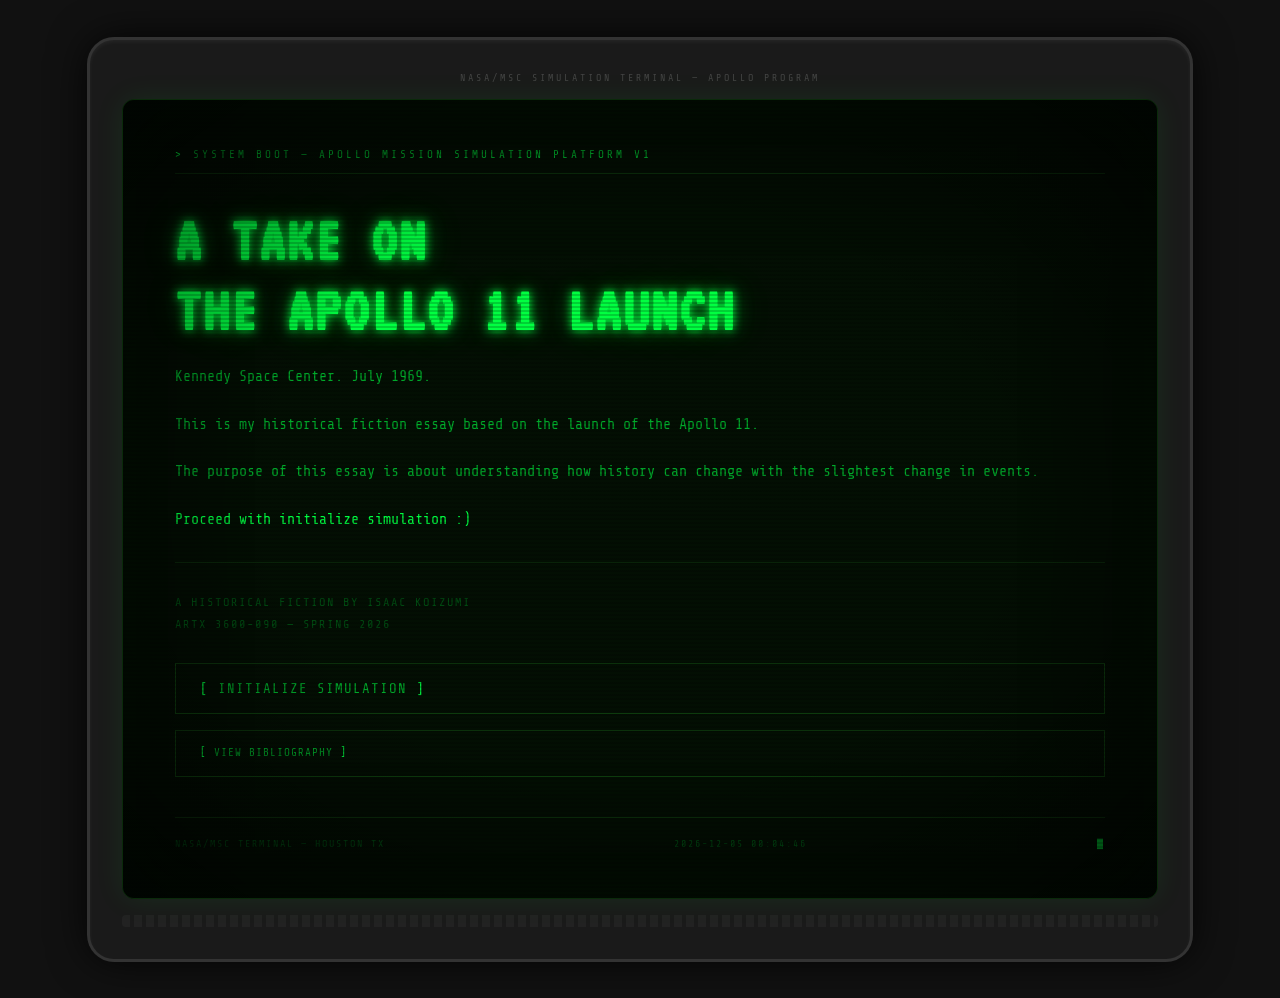
<file: index.html>
<!DOCTYPE html>
<html lang="en">
<head>
  <meta charset="UTF-8">
  <meta name="viewport" content="width=device-width, initial-scale=1.0">
  <title>A Take on the Apollo 11 Mission — Apollo 11 Simulation</title>
  <link rel="stylesheet" href="style.css">
</head>
<body>
  <div class="crt-shell">
    <div class="crt-screen">

      <div class="timestamp">SYSTEM BOOT — APOLLO MISSION SIMULATION PLATFORM v1</div>

      <h1>A TAKE ON <br>THE APOLLO 11 LAUNCH</h1>

      <p>Kennedy Space Center. July 1969.</p>
      <p>This is my historical fiction essay based on the launch of the Apollo 11.</p>
      <p>The purpose of this essay is about understanding how history can change with the slightest change in events.</p>
      <p class="highlight">Proceed with initialize simulation :)</p>

      <hr class="divider">

      <p style="font-size:12px; color:#004d12; letter-spacing:2px;">A HISTORICAL FICTION BY ISAAC KOIZUMI<br>ARTX 3600-090 — SPRING 2026</p>

      <div class="choices" style="margin-top: 28px;">
        <a class="btn" href="opening.html">INITIALIZE SIMULATION</a>
        <a class="btn" href="bibliography.html" style="font-size:11px;">VIEW BIBLIOGRAPHY</a>
      </div>

      <div class="status-bar">
        <span>NASA/MSC TERMINAL — HOUSTON TX</span>
        <span id="clock">——</span>
        <span class="blink">█</span>
      </div>

    </div>
  </div>
  <script src="crt.js"></script>
</body>
</html>
</file>
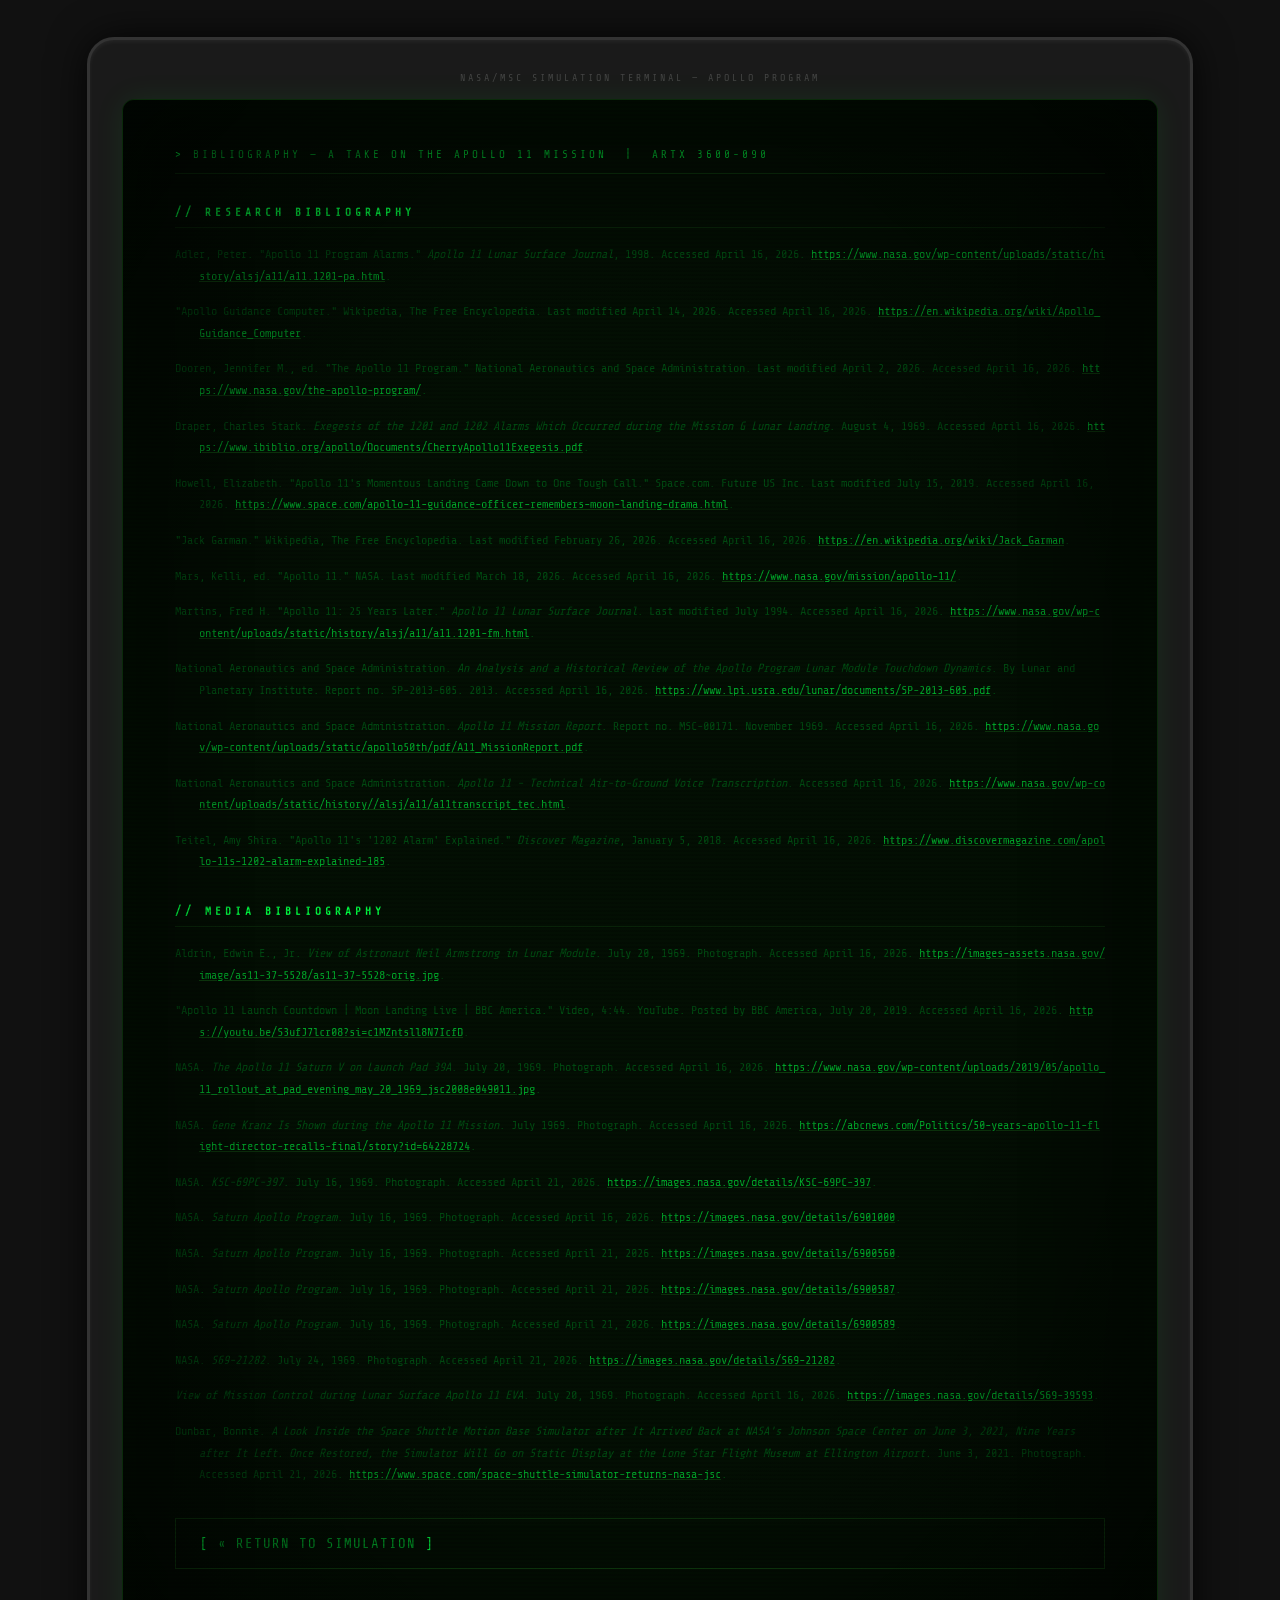
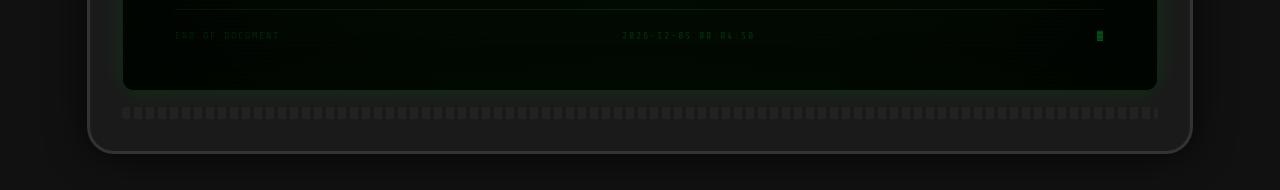
<file: bibliography.html>
<!DOCTYPE html>
<html lang="en">
<head>
  <meta charset="UTF-8">
  <meta name="viewport" content="width=device-width, initial-scale=1.0">
  <title>One Small Step — Bibliography</title>
  <link rel="stylesheet" href="style.css">
  <style>
    .bib-section h3 {
      font-family: 'Share Tech Mono', monospace;
      font-size: 11px;
      color: var(--green);
      letter-spacing: 4px;
      text-transform: uppercase;
      margin: 32px 0 16px;
      position: relative;
      z-index: 5;
      border-bottom: 1px solid #0a2a0a;
      padding-bottom: 8px;
    }
    .bib-entry {
      font-family: 'Share Tech Mono', monospace;
      font-size: 12px;
      color: #004d12;
      line-height: 1.8;
      margin-bottom: 14px;
      padding-left: 24px;
      text-indent: -24px;
      position: relative;
      z-index: 5;
    }
    .bib-entry a {
      color: var(--green-dim);
      text-decoration: underline;
      text-decoration-color: #0d3a0d;
      word-break: break-all;
    }
    .bib-entry a:hover { color: var(--green); }
    .bib-entry em { font-style: italic; }
  </style>
</head>
<body>
  <div class="crt-shell">
    <div class="crt-screen">

      <div class="timestamp">BIBLIOGRAPHY — A TAKE ON THE APOLLO 11 MISSION &nbsp;|&nbsp; ARTX 3600-090 </div>

      <div class="bib-section">
        <h3>// RESEARCH BIBLIOGRAPHY</h3>

        <p class="bib-entry">Adler, Peter. "Apollo 11 Program Alarms." <em>Apollo 11 Lunar Surface Journal</em>, 1998. Accessed April 16, 2026. <a href="https://www.nasa.gov/wp-content/uploads/static/history/alsj/a11/a11.1201-pa.html" target="_blank">https://www.nasa.gov/wp-content/uploads/static/history/alsj/a11/a11.1201-pa.html</a>.</p>

        <p class="bib-entry">"Apollo Guidance Computer." Wikipedia, The Free Encyclopedia. Last modified April 14, 2026. Accessed April 16, 2026. <a href="https://en.wikipedia.org/wiki/Apollo_Guidance_Computer" target="_blank">https://en.wikipedia.org/wiki/Apollo_Guidance_Computer</a>.</p>

        <p class="bib-entry">Dooren, Jennifer M., ed. "The Apollo 11 Program." National Aeronautics and Space Administration. Last modified April 2, 2026. Accessed April 16, 2026. <a href="https://www.nasa.gov/the-apollo-program/" target="_blank">https://www.nasa.gov/the-apollo-program/</a>.</p>

        <p class="bib-entry">Draper, Charles Stark. <em>Exegesis of the 1201 and 1202 Alarms Which Occurred during the Mission G Lunar Landing</em>. August 4, 1969. Accessed April 16, 2026. <a href="https://www.ibiblio.org/apollo/Documents/CherryApollo11Exegesis.pdf" target="_blank">https://www.ibiblio.org/apollo/Documents/CherryApollo11Exegesis.pdf</a>.</p>

        <p class="bib-entry">Howell, Elizabeth. "Apollo 11's Momentous Landing Came Down to One Tough Call." Space.com. Future US Inc. Last modified July 15, 2019. Accessed April 16, 2026. <a href="https://www.space.com/apollo-11-guidance-officer-remembers-moon-landing-drama.html" target="_blank">https://www.space.com/apollo-11-guidance-officer-remembers-moon-landing-drama.html</a>.</p>

        <p class="bib-entry">"Jack Garman." Wikipedia, The Free Encyclopedia. Last modified February 26, 2026. Accessed April 16, 2026. <a href="https://en.wikipedia.org/wiki/Jack_Garman" target="_blank">https://en.wikipedia.org/wiki/Jack_Garman</a>.</p>

        <p class="bib-entry">Mars, Kelli, ed. "Apollo 11." NASA. Last modified March 18, 2026. Accessed April 16, 2026. <a href="https://www.nasa.gov/mission/apollo-11/" target="_blank">https://www.nasa.gov/mission/apollo-11/</a>.</p>

        <p class="bib-entry">Martins, Fred H. "Apollo 11: 25 Years Later." <em>Apollo 11 Lunar Surface Journal</em>. Last modified July 1994. Accessed April 16, 2026. <a href="https://www.nasa.gov/wp-content/uploads/static/history/alsj/a11/a11.1201-fm.html" target="_blank">https://www.nasa.gov/wp-content/uploads/static/history/alsj/a11/a11.1201-fm.html</a>.</p>

        <p class="bib-entry">National Aeronautics and Space Administration. <em>An Analysis and a Historical Review of the Apollo Program Lunar Module Touchdown Dynamics</em>. By Lunar and Planetary Institute. Report no. SP-2013-605. 2013. Accessed April 16, 2026. <a href="https://www.lpi.usra.edu/lunar/documents/SP-2013-605.pdf" target="_blank">https://www.lpi.usra.edu/lunar/documents/SP-2013-605.pdf</a>.</p>

        <p class="bib-entry">National Aeronautics and Space Administration. <em>Apollo 11 Mission Report</em>. Report no. MSC-00171. November 1969. Accessed April 16, 2026. <a href="https://www.nasa.gov/wp-content/uploads/static/apollo50th/pdf/A11_MissionReport.pdf" target="_blank">https://www.nasa.gov/wp-content/uploads/static/apollo50th/pdf/A11_MissionReport.pdf</a>.</p>

        <p class="bib-entry">National Aeronautics and Space Administration. <em>Apollo 11 - Technical Air-to-Ground Voice Transcription</em>. Accessed April 16, 2026. <a href="https://www.nasa.gov/wp-content/uploads/static/history//alsj/a11/a11transcript_tec.html" target="_blank">https://www.nasa.gov/wp-content/uploads/static/history//alsj/a11/a11transcript_tec.html</a>.</p>

        <p class="bib-entry">Teitel, Amy Shira. "Apollo 11's '1202 Alarm' Explained." <em>Discover Magazine</em>, January 5, 2018. Accessed April 16, 2026. <a href="https://www.discovermagazine.com/apollo-11s-1202-alarm-explained-185" target="_blank">https://www.discovermagazine.com/apollo-11s-1202-alarm-explained-185</a>.</p>
      </div>

      <div class="bib-section">
        <h3>// MEDIA BIBLIOGRAPHY</h3>

        <p class="bib-entry">Aldrin, Edwin E., Jr. <em>View of Astronaut Neil Armstrong in Lunar Module</em>. July 20, 1969. Photograph. Accessed April 16, 2026. <a href="https://images-assets.nasa.gov/image/as11-37-5528/as11-37-5528~orig.jpg" target="_blank">https://images-assets.nasa.gov/image/as11-37-5528/as11-37-5528~orig.jpg</a>.</p>

        <p class="bib-entry">"Apollo 11 Launch Countdown | Moon Landing Live | BBC America." Video, 4:44. YouTube. Posted by BBC America, July 20, 2019. Accessed April 16, 2026. <a href="https://youtu.be/S3ufJ7lcr08?si=c1MZntsll8N7IcfD" target="_blank">https://youtu.be/S3ufJ7lcr08?si=c1MZntsll8N7IcfD</a>.</p>

        <p class="bib-entry">NASA. <em>The Apollo 11 Saturn V on Launch Pad 39A</em>. July 20, 1969. Photograph. Accessed April 16, 2026. <a href="https://www.nasa.gov/wp-content/uploads/2019/05/apollo_11_rollout_at_pad_evening_may_20_1969_jsc2008e049011.jpg" target="_blank">https://www.nasa.gov/wp-content/uploads/2019/05/apollo_11_rollout_at_pad_evening_may_20_1969_jsc2008e049011.jpg</a>.</p>

        <p class="bib-entry">NASA. <em>Gene Kranz Is Shown during the Apollo 11 Mission</em>. July 1969. Photograph. Accessed April 16, 2026. <a href="https://abcnews.com/Politics/50-years-apollo-11-flight-director-recalls-final/story?id=64228724" target="_blank">https://abcnews.com/Politics/50-years-apollo-11-flight-director-recalls-final/story?id=64228724</a>.</p>

        <p class="bib-entry">NASA. <em>KSC-69PC-397</em>. July 16, 1969. Photograph. Accessed April 21, 2026. <a href="https://images.nasa.gov/details/KSC-69PC-397" target="_blank">https://images.nasa.gov/details/KSC-69PC-397</a>.</p>

        <p class="bib-entry">NASA. <em>Saturn Apollo Program</em>. July 16, 1969. Photograph. Accessed April 16, 2026. <a href="https://images.nasa.gov/details/6901000" target="_blank">https://images.nasa.gov/details/6901000</a>.</p>

        <p class="bib-entry">NASA. <em>Saturn Apollo Program</em>. July 16, 1969. Photograph. Accessed April 21, 2026. <a href="https://images.nasa.gov/details/6900560" target="_blank">https://images.nasa.gov/details/6900560</a>.</p>

        <p class="bib-entry">NASA. <em>Saturn Apollo Program</em>. July 16, 1969. Photograph. Accessed April 21, 2026. <a href="https://images.nasa.gov/details/6900587" target="_blank">https://images.nasa.gov/details/6900587</a>.</p>

        <p class="bib-entry">NASA. <em>Saturn Apollo Program</em>. July 16, 1969. Photograph. Accessed April 21, 2026. <a href="https://images.nasa.gov/details/6900589" target="_blank">https://images.nasa.gov/details/6900589</a>.</p>

        <p class="bib-entry">NASA. <em>S69-21282</em>. July 24, 1969. Photograph. Accessed April 21, 2026. <a href="https://images.nasa.gov/details/S69-21282" target="_blank">https://images.nasa.gov/details/S69-21282</a>.</p>

        <p class="bib-entry"><em>View of Mission Control during Lunar Surface Apollo 11 EVA</em>. July 20, 1969. Photograph. Accessed April 16, 2026. <a href="https://images.nasa.gov/details/S69-39593" target="_blank">https://images.nasa.gov/details/S69-39593</a>.</p>
      
        <p class="bib-entry">Dunbar, Bonnie. <em>A Look Inside the Space Shuttle Motion Base Simulator after It Arrived Back at NASA's Johnson Space Center on June 3, 2021, Nine Years after It Left. Once Restored, the Simulator Will Go on Static Display at the Lone Star Flight Museum at Ellington Airport. </em>June 3, 2021. Photograph. Accessed April 21, 2026. <a href="https://www.space.com/space-shuttle-simulator-returns-nasa-jsc" target="_blank">https://www.space.com/space-shuttle-simulator-returns-nasa-jsc</a>.</p>
      </div>

      <div class="choices" style="margin-top: 32px;">
        <a class="btn" href="index.html">« RETURN TO SIMULATION</a>
      </div>

      <div class="status-bar">
        <span>END OF DOCUMENT</span>
        <span id="clock">——</span>
        <span class="blink">█</span>
      </div>

    </div>
  </div>
  <script src="crt.js"></script>
</body>
</html>
</file>
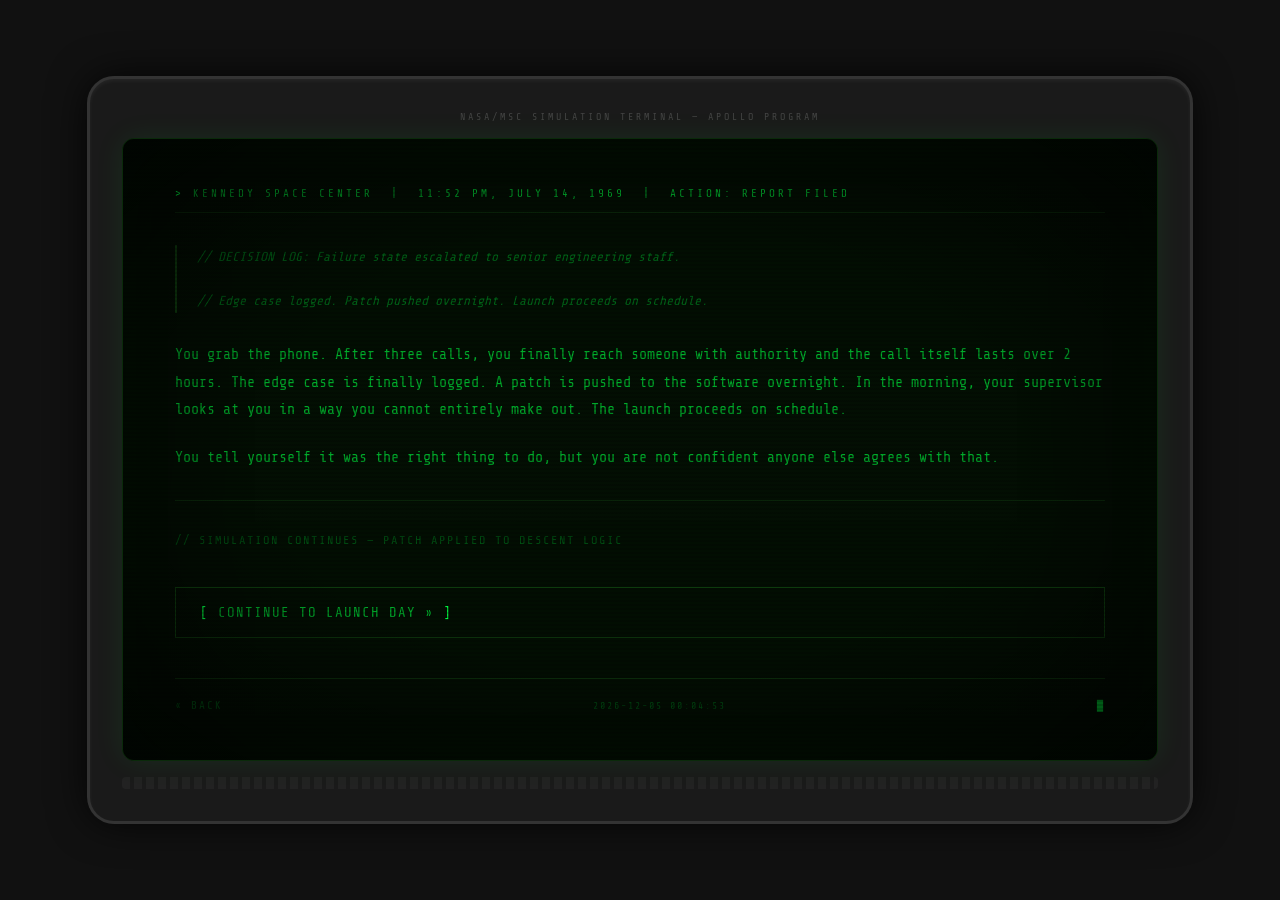
<file: choice1a.html>
<!DOCTYPE html>
<html lang="en">
<head>
  <meta charset="UTF-8">
  <meta name="viewport" content="width=device-width, initial-scale=1.0">
  <title>The Report</title>
  <link rel="stylesheet" href="style.css">
</head>
<body>
  <div class="crt-shell">
    <div class="crt-screen">

      <div class="timestamp">Kennedy Space Center &nbsp;|&nbsp; 11:52 PM, July 14, 1969 &nbsp;|&nbsp; ACTION: REPORT FILED</div>

      <div class="decision-log">
        <p>// DECISION LOG: Failure state escalated to senior engineering staff.</p>
        <p>// Edge case logged. Patch pushed overnight. Launch proceeds on schedule.</p>
      </div>

      <p>You grab the phone. After three calls, you finally reach someone with authority and the call itself lasts over 2 hours. The edge case is finally logged. A patch is pushed to the software overnight. In the morning, your supervisor looks at you in a way you cannot entirely make out. The launch proceeds on schedule.</p>

      <p>You tell yourself it was the right thing to do, but you are not confident anyone else agrees with that.</p>

      <hr class="divider">

      <p style="color:#004d12; font-size:12px; letter-spacing:2px;">// SIMULATION CONTINUES — PATCH APPLIED TO DESCENT LOGIC</p>

      <div class="choices">
        <a class="btn" href="launch.html">CONTINUE TO LAUNCH DAY »</a>
      </div>

      <div class="status-bar">
        <a class="nav-back" href="opening.html">« BACK</a>
        <span id="clock">——</span>
        <span class="blink">█</span>
      </div>

    </div>
  </div>
  <script src="crt.js"></script>
  <script>sessionStorage.setItem('choice1', 'a');</script>
</body>
</html>
</file>
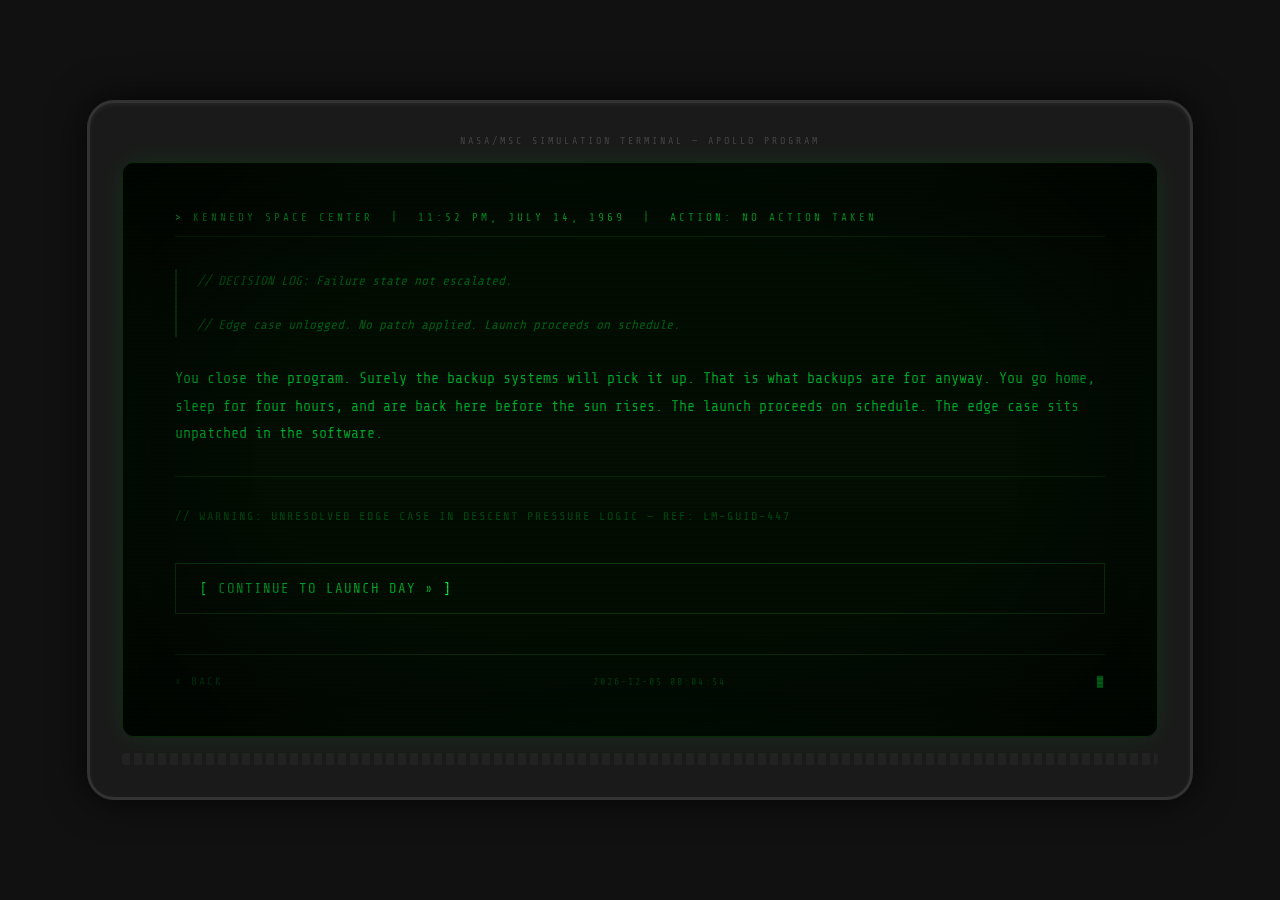
<file: choice1b.html>
<!DOCTYPE html>
<html lang="en">
<head>
  <meta charset="UTF-8">
  <meta name="viewport" content="width=device-width, initial-scale=1.0">
  <title>No Report</title>
  <link rel="stylesheet" href="style.css">
</head>
<body>
  <div class="crt-shell">
    <div class="crt-screen">

      <div class="timestamp">Kennedy Space Center &nbsp;|&nbsp; 11:52 PM, July 14, 1969 &nbsp;|&nbsp; ACTION: NO ACTION TAKEN</div>

      <div class="decision-log">
        <p>// DECISION LOG: Failure state not escalated.</p>
        <p>// Edge case unlogged. No patch applied. Launch proceeds on schedule.</p>
      </div>

      <p>You close the program. Surely the backup systems will pick it up. That is what backups are for anyway. You go home, sleep for four hours, and are back here before the sun rises. The launch proceeds on schedule. The edge case sits unpatched in the software.</p>

      <hr class="divider">

      <p style="color:#004d12; font-size:12px; letter-spacing:2px;">// WARNING: UNRESOLVED EDGE CASE IN DESCENT PRESSURE LOGIC — REF: LM-GUID-447</p>

      <div class="choices">
        <a class="btn" href="launch.html">CONTINUE TO LAUNCH DAY »</a>
      </div>

      <div class="status-bar">
        <a class="nav-back" href="opening.html">« BACK</a>
        <span id="clock">——</span>
        <span class="blink">█</span>
      </div>

    </div>
  </div>
  <script src="crt.js"></script>
  <script>sessionStorage.setItem('choice1', 'b');</script>
</body>
</html>
</file>
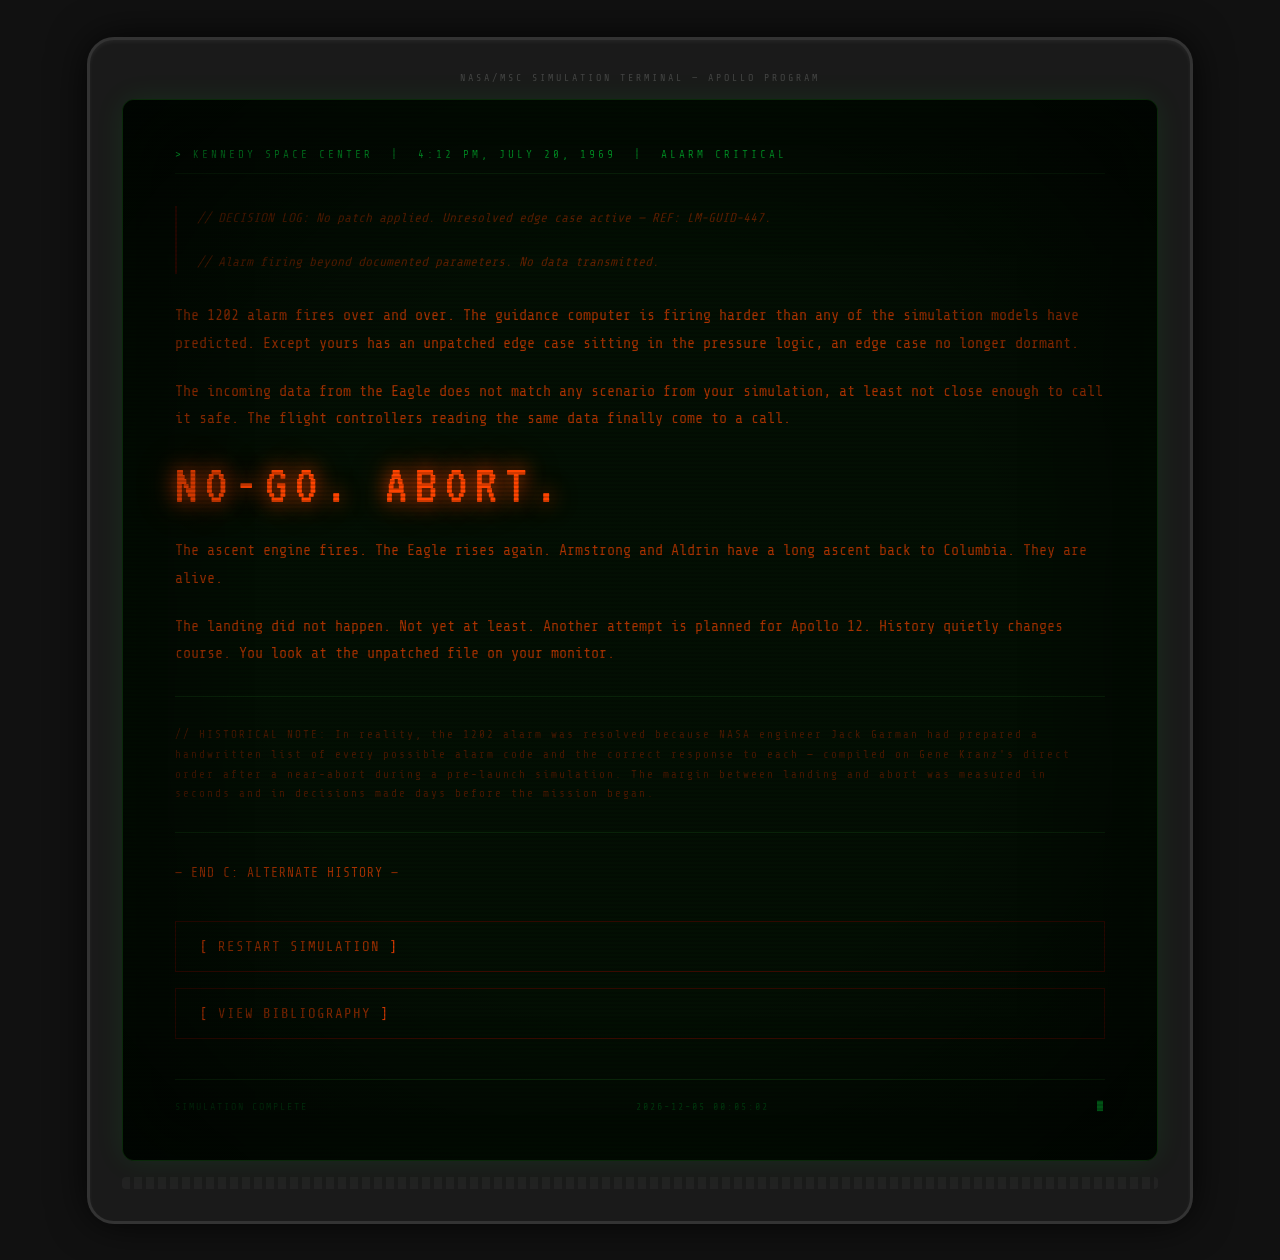
<file: endingc.html>
<!DOCTYPE html>
<html lang="en">
<head>
  <meta charset="UTF-8">
  <meta name="viewport" content="width=device-width, initial-scale=1.0">
  <title>Ending C</title>
  <link rel="stylesheet" href="style.css">
</head>
<body>
  <div class="crt-shell">
    <div class="crt-screen ending-abort">

      <div class="timestamp">Kennedy Space Center &nbsp;|&nbsp; 4:12 PM, July 20, 1969 &nbsp;|&nbsp; ALARM CRITICAL</div>

      <div class="decision-log" style="border-color: #3a0a00;">
        <p style="color:#662200;">// DECISION LOG: No patch applied. Unresolved edge case active — REF: LM-GUID-447.</p>
        <p style="color:#662200;">// Alarm firing beyond documented parameters. No data transmitted.</p>
      </div>

      <p>The 1202 alarm fires over and over. The guidance computer is firing harder than any of the simulation models have predicted. Except yours has an unpatched edge case sitting in the pressure logic, an edge case no longer dormant.</p>

      <p>The incoming data from the Eagle does not match any scenario from your simulation, at least not close enough to call it safe. The flight controllers reading the same data finally come to a call.</p>

      <div class="alarm-text">NO-GO. ABORT.</div>

      <p>The ascent engine fires. The Eagle rises again. Armstrong and Aldrin have a long ascent back to Columbia. They are alive.</p>

      <p>The landing did not happen. Not yet at least. Another attempt is planned for Apollo 12. History quietly changes course. You look at the unpatched file on your monitor.</p>

      <hr class="divider">

      <p style="font-size:11px; color:#4d1a00; letter-spacing:2px; line-height:1.8;">
        // HISTORICAL NOTE: In reality, the 1202 alarm was resolved because NASA engineer
        Jack Garman had prepared a handwritten list of every possible alarm code and the
        correct response to each — compiled on Gene Kranz's direct order after a near-abort
        during a pre-launch simulation. The margin between landing and abort was
        measured in seconds and in decisions made days before the mission began.
      </p>

      <hr class="divider">

      <p style="font-size:13px; color: #aa3300; letter-spacing:1px;">— END C: ALTERNATE HISTORY —</p>

      <div class="choices">
        <a class="btn" href="index.html">RESTART SIMULATION</a>
        <a class="btn" href="bibliography.html">VIEW BIBLIOGRAPHY</a>
      </div>

      <div class="status-bar">
        <span>SIMULATION COMPLETE</span>
        <span id="clock">——</span>
        <span class="blink">█</span>
      </div>

    </div>
  </div>
  <script src="crt.js"></script>
</body>
</html>
</file>
<file: style.css>
/* ═══════════════════════════════════════════
   APOLLO SIM — CRT TERMINAL STYLESHEET
   NASA Johnson Space Center, 1969
═══════════════════════════════════════════ */

@import url('https://fonts.googleapis.com/css2?family=VT323&family=Share+Tech+Mono&display=swap');

:root {
  --green: #00ff41;
  --green-dim: #00aa2a;
  --green-bright: #7fff9a;
  --green-glow: rgba(0, 255, 65, 0.15);
  --bg: #000000;
  --screen-bg: #030f03;
}

* {
  margin: 0;
  padding: 0;
  box-sizing: border-box;
}

html, body {
  width: 100%;
  min-height: 100vh;
  background: #111;
  display: flex;
  align-items: center;
  justify-content: center;
  font-family: 'Share Tech Mono', monospace;
  overflow-x: hidden;
}

/* ── CRT OUTER SHELL ── */
.crt-shell {
  width: min(1100px, 96vw);
  background: #1a1a1a;
  border-radius: 24px;
  padding: 32px;
  box-shadow:
    0 0 0 3px #333,
    0 0 40px rgba(0,0,0,0.9),
    inset 0 2px 4px rgba(255,255,255,0.05);
  position: relative;
  margin: 40px auto;
}

.crt-shell::before {
  content: 'NASA/MSC SIMULATION TERMINAL — APOLLO PROGRAM';
  display: block;
  color: #444;
  font-family: 'Share Tech Mono', monospace;
  font-size: 10px;
  letter-spacing: 3px;
  text-align: center;
  margin-bottom: 16px;
}

.crt-shell::after {
  content: '';
  display: block;
  height: 12px;
  margin-top: 16px;
  background: repeating-linear-gradient(
    90deg,
    #222 0px, #222 8px,
    #1a1a1a 8px, #1a1a1a 12px
  );
  border-radius: 4px;
}

/* ── CRT SCREEN ── */
.crt-screen {
  background: var(--screen-bg);
  border-radius: 12px;
  padding: 48px 52px;
  position: relative;
  overflow: hidden;
  min-height: 500px;
  border: 1px solid #0a2a0a;
  box-shadow:
    inset 0 0 80px rgba(0, 255, 65, 0.03),
    inset 0 0 200px rgba(0,0,0,0.5),
    0 0 30px rgba(0, 255, 65, 0.08);
}

/* Scanlines */
.crt-screen::before {
  content: '';
  position: absolute;
  inset: 0;
  background: repeating-linear-gradient(
    0deg,
    transparent,
    transparent 2px,
    rgba(0, 0, 0, 0.18) 2px,
    rgba(0, 0, 0, 0.18) 4px
  );
  pointer-events: none;
  z-index: 10;
}

/* Vignette */
.crt-screen::after {
  content: '';
  position: absolute;
  inset: 0;
  background: radial-gradient(
    ellipse at center,
    transparent 50%,
    rgba(0,0,0,0.65) 100%
  );
  pointer-events: none;
  z-index: 11;
}

/* Flicker animation */
@keyframes flicker {
  0%   { opacity: 1; }
  92%  { opacity: 1; }
  93%  { opacity: 0.85; }
  94%  { opacity: 1; }
  96%  { opacity: 0.92; }
  100% { opacity: 1; }
}

.crt-screen {
  animation: flicker 8s infinite;
}

/* ── TYPOGRAPHY ── */
.timestamp {
  font-family: 'Share Tech Mono', monospace;
  font-size: 11px;
  color: var(--green-dim);
  letter-spacing: 3px;
  text-transform: uppercase;
  margin-bottom: 32px;
  border-bottom: 1px solid #0a2a0a;
  padding-bottom: 12px;
  position: relative;
  z-index: 5;
}

.timestamp::before {
  content: '> ';
  color: var(--green);
}

h1 {
  font-family: 'VT323', monospace;
  font-size: clamp(36px, 6vw, 64px);
  color: var(--green);
  text-shadow:
    0 0 10px var(--green),
    0 0 20px rgba(0,255,65,0.4),
    0 0 40px rgba(0,255,65,0.2);
  line-height: 1.1;
  margin-bottom: 16px;
  position: relative;
  z-index: 5;
  letter-spacing: 2px;
}

h2 {
  font-family: 'VT323', monospace;
  font-size: clamp(20px, 3vw, 28px);
  color: var(--green-dim);
  letter-spacing: 4px;
  margin-bottom: 32px;
  position: relative;
  z-index: 5;
}

p {
  font-family: 'Share Tech Mono', monospace;
  font-size: clamp(13px, 1.8vw, 15px);
  color: var(--green-dim);
  line-height: 1.85;
  margin-bottom: 20px;
  position: relative;
  z-index: 5;
}

p.highlight {
  color: var(--green);
}

/* ── ALARM DISPLAY ── */
.alarm {
  font-family: 'VT323', monospace;
  font-size: clamp(48px, 8vw, 80px);
  color: var(--green);
  text-align: center;
  text-shadow:
    0 0 20px var(--green),
    0 0 40px rgba(0,255,65,0.6),
    0 0 80px rgba(0,255,65,0.3);
  letter-spacing: 16px;
  margin: 32px 0;
  position: relative;
  z-index: 5;
  animation: alarm-pulse 1.2s ease-in-out infinite;
}

@keyframes alarm-pulse {
  0%, 100% { opacity: 1; text-shadow: 0 0 20px var(--green), 0 0 40px rgba(0,255,65,0.6); }
  50% { opacity: 0.7; text-shadow: 0 0 10px var(--green), 0 0 20px rgba(0,255,65,0.3); }
}

/* ── CHOICE BUTTONS ── */
.choices {
  display: flex;
  flex-direction: column;
  gap: 16px;
  margin-top: 36px;
  position: relative;
  z-index: 5;
}

.choice-label {
  font-family: 'Share Tech Mono', monospace;
  font-size: 11px;
  color: var(--green-dim);
  letter-spacing: 3px;
  text-transform: uppercase;
  margin-bottom: 8px;
}

.btn {
  display: block;
  font-family: 'Share Tech Mono', monospace;
  font-size: clamp(12px, 1.6vw, 14px);
  color: var(--green-dim);
  background: transparent;
  border: 1px solid #0d3a0d;
  padding: 14px 24px;
  text-decoration: none;
  cursor: pointer;
  transition: all 0.12s ease;
  position: relative;
  letter-spacing: 1px;
  line-height: 1.5;
}

.btn::before {
  content: '[ ';
  color: var(--green);
}

.btn::after {
  content: ' ]';
  color: var(--green);
}

.btn:hover {
  color: var(--green);
  border-color: var(--green-dim);
  background: rgba(0, 255, 65, 0.04);
  text-shadow: 0 0 8px rgba(0,255,65,0.5);
  box-shadow: 0 0 16px rgba(0,255,65,0.08), inset 0 0 16px rgba(0,255,65,0.03);
  padding-left: 32px;
}

/* ── DECISION LOG ── */
.decision-log {
  border-left: 2px solid #0d3a0d;
  padding-left: 20px;
  margin: 28px 0;
  position: relative;
  z-index: 5;
}

.decision-log p {
  font-size: 13px;
  color: #006618;
  font-style: italic;
}

/* ── STATUS BAR ── */
.status-bar {
  display: flex;
  justify-content: space-between;
  align-items: center;
  border-top: 1px solid #0a2a0a;
  padding-top: 20px;
  margin-top: 40px;
  position: relative;
  z-index: 5;
}

.status-bar span {
  font-size: 10px;
  color: #004410;
  letter-spacing: 2px;
  text-transform: uppercase;
}

.status-bar .blink {
  color: var(--green-dim);
  animation: blink-cursor 1s step-end infinite;
}

@keyframes blink-cursor {
  0%, 100% { opacity: 1; }
  50% { opacity: 0; }
}

/* ── DIVIDER ── */
.divider {
  border: none;
  border-top: 1px solid #0a2a0a;
  margin: 28px 0;
  position: relative;
  z-index: 5;
}

/* ── ENDING VARIANTS ── */
.ending-good .alarm-text {
  font-family: 'VT323', monospace;
  font-size: clamp(36px, 5vw, 56px);
  color: var(--green);
  text-shadow: 0 0 20px var(--green), 0 0 40px rgba(0,255,65,0.4);
  letter-spacing: 8px;
  margin: 24px 0;
  position: relative;
  z-index: 5;
}

.ending-abort .alarm-text {
  font-family: 'VT323', monospace;
  font-size: clamp(36px, 5vw, 56px);
  color: #ff4400;
  text-shadow: 0 0 20px #ff4400, 0 0 40px rgba(255,68,0,0.4);
  letter-spacing: 8px;
  margin: 24px 0;
  position: relative;
  z-index: 5;
  animation: alarm-pulse 1.2s ease-in-out infinite;
}

.ending-abort p {
  color: #aa3300;
}

.ending-abort .btn {
  color: #aa3300;
  border-color: #3a0a00;
}

.ending-abort .btn::before,
.ending-abort .btn::after {
  color: #ff4400;
}

.ending-abort .btn:hover {
  color: #ff4400;
  border-color: #aa3300;
  background: rgba(255, 68, 0, 0.04);
  text-shadow: 0 0 8px rgba(255,68,0,0.5);
  box-shadow: 0 0 16px rgba(255,68,0,0.08);
}

/* ── PAGE TRANSITION ── */
@keyframes screen-on {
  0%   { opacity: 0; transform: scaleY(0.02); filter: brightness(3); }
  10%  { opacity: 1; transform: scaleY(1.02); filter: brightness(1.5); }
  20%  { transform: scaleY(0.99); filter: brightness(1); }
  100% { transform: scaleY(1); opacity: 1; filter: brightness(1); }
}

.crt-screen {
  animation: screen-on 0.4s ease-out, flicker 8s 0.4s infinite;
}

/* ── TITLE PAGE SPECIFIC ── */
.title-ascii {
  font-family: 'VT323', monospace;
  font-size: clamp(10px, 1.5vw, 13px);
  color: #004d12;
  line-height: 1.2;
  white-space: pre;
  margin-bottom: 32px;
  position: relative;
  z-index: 5;
  text-align: center;
}

.title-subtitle {
  font-size: 11px;
  letter-spacing: 4px;
  color: #004d12;
  text-transform: uppercase;
  margin-bottom: 8px;
  position: relative;
  z-index: 5;
}

/* ── NAV LINK ── */
.nav-back {
  font-family: 'Share Tech Mono', monospace;
  font-size: 11px;
  color: #004d12;
  text-decoration: none;
  letter-spacing: 2px;
  position: relative;
  z-index: 5;
}

.nav-back:hover {
  color: var(--green-dim);
}

/* ── IMAGES ── */
.img-wrap {
  position: relative;
  z-index: 5;
  margin: 28px 0;
  border: 1px solid #0a2a0a;
}

.img-wrap img {
  display: block;
  width: 100%;
  opacity: 0.85;
  filter: sepia(0.4) hue-rotate(80deg) saturate(1.5) brightness(0.75);
}

.img-caption {
  font-size: 10px;
  color: #004d12;
  letter-spacing: 2px;
  padding: 6px 12px;
  border-top: 1px solid #0a2a0a;
}

/* ── SLIDESHOW ── */
.slideshow {
  position: relative;
  z-index: 5;
  margin: 28px 0;
  border: 1px solid #0a2a0a;
}

.slideshow-track img {
  display: none;
  width: 100%;
  opacity: 0.85;
  filter: sepia(0.4) hue-rotate(80deg) saturate(1.5) brightness(0.75);
}

.slideshow-track img.active {
  display: block;
}

.slideshow-controls {
  display: flex;
  justify-content: space-between;
  align-items: center;
  padding: 8px 12px;
  border-top: 1px solid #0a2a0a;
}

.slideshow-btn {
  font-family: 'Share Tech Mono', monospace;
  font-size: 11px;
  color: #004d12;
  background: none;
  border: none;
  cursor: pointer;
  letter-spacing: 2px;
  padding: 0;
}

.slideshow-btn:hover { color: var(--green-dim); }

.slideshow-counter {
  font-family: 'Share Tech Mono', monospace;
  font-size: 10px;
  color: #004d12;
  letter-spacing: 2px;
}

.slideshow-caption {
  font-size: 10px;
  color: #004d12;
  letter-spacing: 2px;
  padding: 4px 12px 8px;
  min-height: 24px;
}

/* ── SCROLLBAR ── */
::-webkit-scrollbar { width: 6px; }
::-webkit-scrollbar-track { background: #0a0a0a; }
::-webkit-scrollbar-thumb { background: #0d3a0d; border-radius: 3px; }
::-webkit-scrollbar-thumb:hover { background: var(--green-dim); }
</file>
